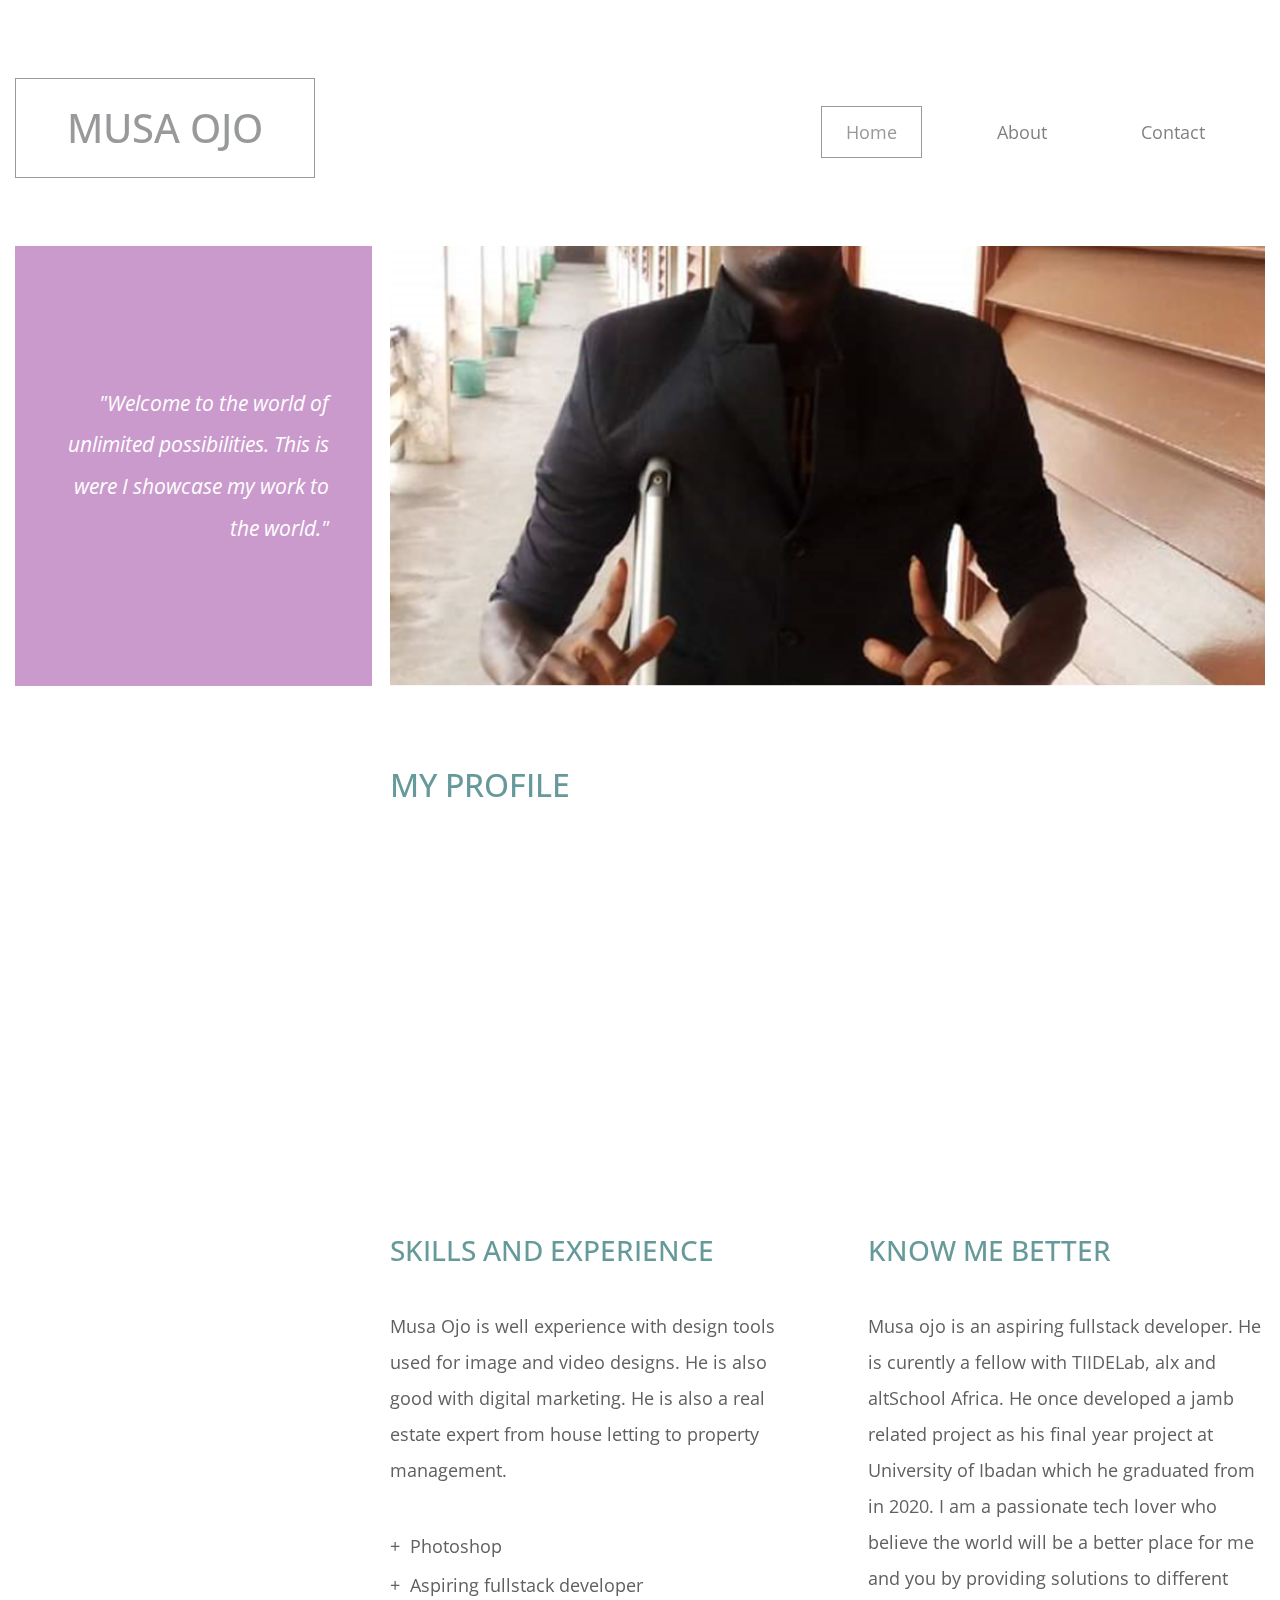
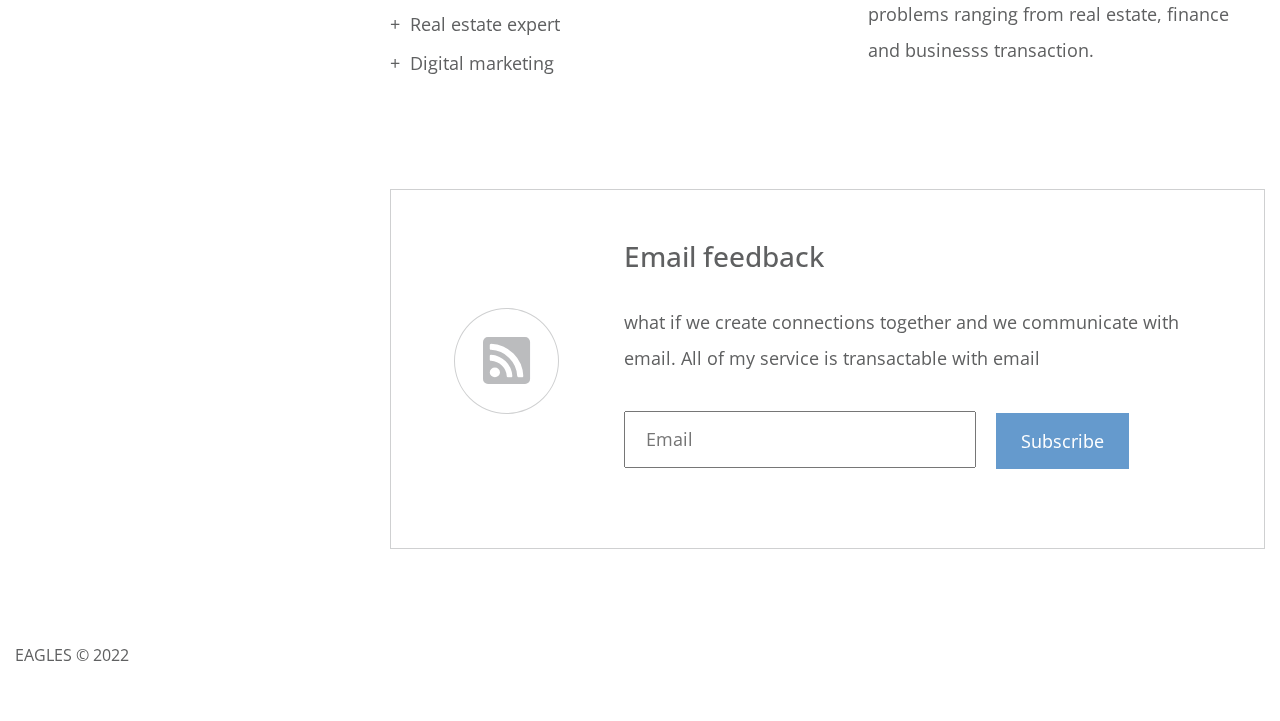
<file: templatemo_532_next_level/index.html>
<!DOCTYPE html>
<html lang="en">
  <head>
    <meta charset="UTF-8" />
    <meta name="viewport" content="width=device-width, initial-scale=1.0" />
    <meta http-equiv="X-UA-Compatible" content="ie=edge" />
    <title>Musa Ojo Portfolio</title>
<!--
Next Level CSS Template
https://templatemo.com/tm-532-next-level
-->
    <link rel="stylesheet"  href="https://fonts.googleapis.com/css?family=Open+Sans:400,600" />
    <link rel="stylesheet" href="css/all.min.css" />
    <link rel="stylesheet" href="css/bootstrap.min.css" />
    <link rel="stylesheet" href="css/templatemo-style.css" />
    <link rel="stylesheet" href="css/personal.css" />
  </head>
  <body>
    <div class="container-fluid">
      <div class="row tm-brand-row">
        <div class="col-lg-4 col-10">
          <div class="tm-brand-container">
            <div class="tm-brand-texts">
              <h1 class="text-uppercase tm-brand-name">musa ojo</h1>
            </div>
          </div>
        </div>
        <div class="col-lg-8 col-2 tm-nav-col">
          <div class="tm-nav">
            <nav class="navbar navbar-expand-lg navbar-light tm-navbar">
              <button
                class="navbar-toggler"
                type="button"
                data-toggle="collapse"
                data-target="#navbarNav"
                aria-controls="navbarNav"
                aria-expanded="false"
                aria-label="Toggle navigation">
                <span class="navbar-toggler-icon"></span>
              </button>
              <div class="collapse navbar-collapse" id="navbarNav">
                <ul class="navbar-nav ml-auto mr-0">
                  <li class="nav-item active">
                    <div class="tm-nav-link-highlight"></div>
                    <a class="nav-link" href="#"
                      >Home <span class="sr-only">(current)</span></a
                    >
                  </li>
                  <li class="nav-item">
                    <div class="tm-nav-link-highlight"></div>
                    <a class="nav-link" href="about.html">About</a>
                  </li>
                  <li class="nav-item">
                    <div class="tm-nav-link-highlight"></div>
                    <!-- <a class="nav-link" href="gallery.html">Gallery</a> -->
                  </li>
                  <li class="nav-item">
                    <div class="tm-nav-link-highlight"></div>
                    <a class="nav-link" href="contact.html">Contact</a>
                  </li>
                </ul>
              </div>
            </nav>
          </div>
        </div>
      </div>

      <div class="row tm-welcome-row">
        <div class="col-12 tm-page-cols-container">
          <div class="tm-page-col-left tm-welcome-box tm-bg-primary">
            <p class="tm-welcome-text">
              <em>"Welcome to the world of unlimited possibilities. This is were I showcase my work to the world."</em>
            </p>
          </div>
          <div class="tm-page-col-right">
            <div
              class="tm-welcome-parallax"
              data-parallax="scroll"
              data-image-src="img/musa pix.png"
            ></div>
          </div>
        </div>
      </div>

      <section class="row tm-pt-4 tm-pb-6">
        <div class="col-12 tm-page-cols-container">
          <div class="tm-page-col-right">
            <h2 class="tm-text-secondary tm-mb-5">
             MY PROFILE
            </h2>
            <!-- <p class="tm-mb-6">
              Homepage main photo is provided by <strong>Moose Photos</strong> from <strong>Pexels</strong>. Next Level CSS Template is brought to you by Template Mo website. You can feel free to adapt it for your websites. No need to put a footer credit link. Please kindly spread a word about us. Thank you. If you have any question, feel free to contact us on Facebook page.
              
            </p> -->
            <p class="mb-0">
           
            </p>
          </div>
        </div>
      </section>

      <div class="tm-page-col-right">
        <div class="row tm-pt-7 tm-pb-6">
          <div class="col-md-6 tm-home-section-2-left">
            <div
              class="img-fluid tm-mb-4 tm-small-parallax"
              data-parallax="scroll"
              data-image-src="img/musalee22.png"></div>
            <div>
              <h3 class="tm-text-secondary tm-mb-4">
                SKILLS AND EXPERIENCE
              </h3>
              <p class="tm-mb-5">
               Musa Ojo is well experience with design tools used for image and video designs.
               He is also good with digital marketing.
               He is also a real estate expert from house letting to property management. 
              </p>
              <ul class="tm-list-plus">
                <li>Photoshop</li>
                <li>Aspiring fullstack developer</li>
                <li>Real estate expert</li>
                <li>Digital marketing</li>
              </ul>
            </div>
          </div>
          <div class="col-md-6 tm-home-section-2-right">
            <div
              class="img-fluid tm-mb-4 tm-small-parallax"
              data-parallax="scroll"
              data-image-src="img/musalee.jpg"></div>
            <div>
              <h3 class="tm-text-secondary tm-mb-4">
               KNOW ME BETTER
              </h3>
          
              <p>
               Musa ojo is an aspiring fullstack developer. He is curently a fellow with TIIDELab, alx and altSchool Africa.
               He once developed a jamb related project as his final year project at University of Ibadan which he graduated from in 2020.
               I am a passionate tech lover who believe the world will be a better place for me and you by providing solutions to different problems
               ranging from real estate, finance and businesss transaction.
              </p>
            </div>
          </div>
        </div>
      </div>
      <!-- row -->

      <!-- Call to Action -->
      <section class="row" id="tmCallToAction">
        <div class="col-12 tm-page-cols-container tm-call-to-action-col">
          <div class="tm-page-col-right">
            <div class="tm-call-to-action-box">
              <i class="fas fa-3x fa-rss-square tm-call-to-action-icon"></i>
              <div class="tm-call-to-action-text">
                <h3 class="tm-call-to-action-title">
                  Email feedback
                </h3>
                <p class="tm-call-to-action-description">
                 what if we create connections together and we communicate with email. All of my service is transactable with email
                </p>
                <form action="#" method="GET" class="tm-call-to-action-form">
                  <input type="email" name="email" placeholder="Email" class="tm-email-input" required />
                  <button type="submit" class="btn btn-primary">
                    Subscribe
                  </button>
                </form>
              </div>
            </div>
          </div>
        </div>
      </section>
      <!-- Page footer -->
      <footer class="row tm-page-footer">
        <p class="col-12 tm-copyright-text mb-0">
          EAGLES &copy; 2022
         
        </p>
      </footer>
    </div>

    <script src="js/jquery.min.js"></script>
    <script src="js/parallax.min.js"></script>
    <script src="js/bootstrap.min.js"></script>
  </body>
</html>
</file>
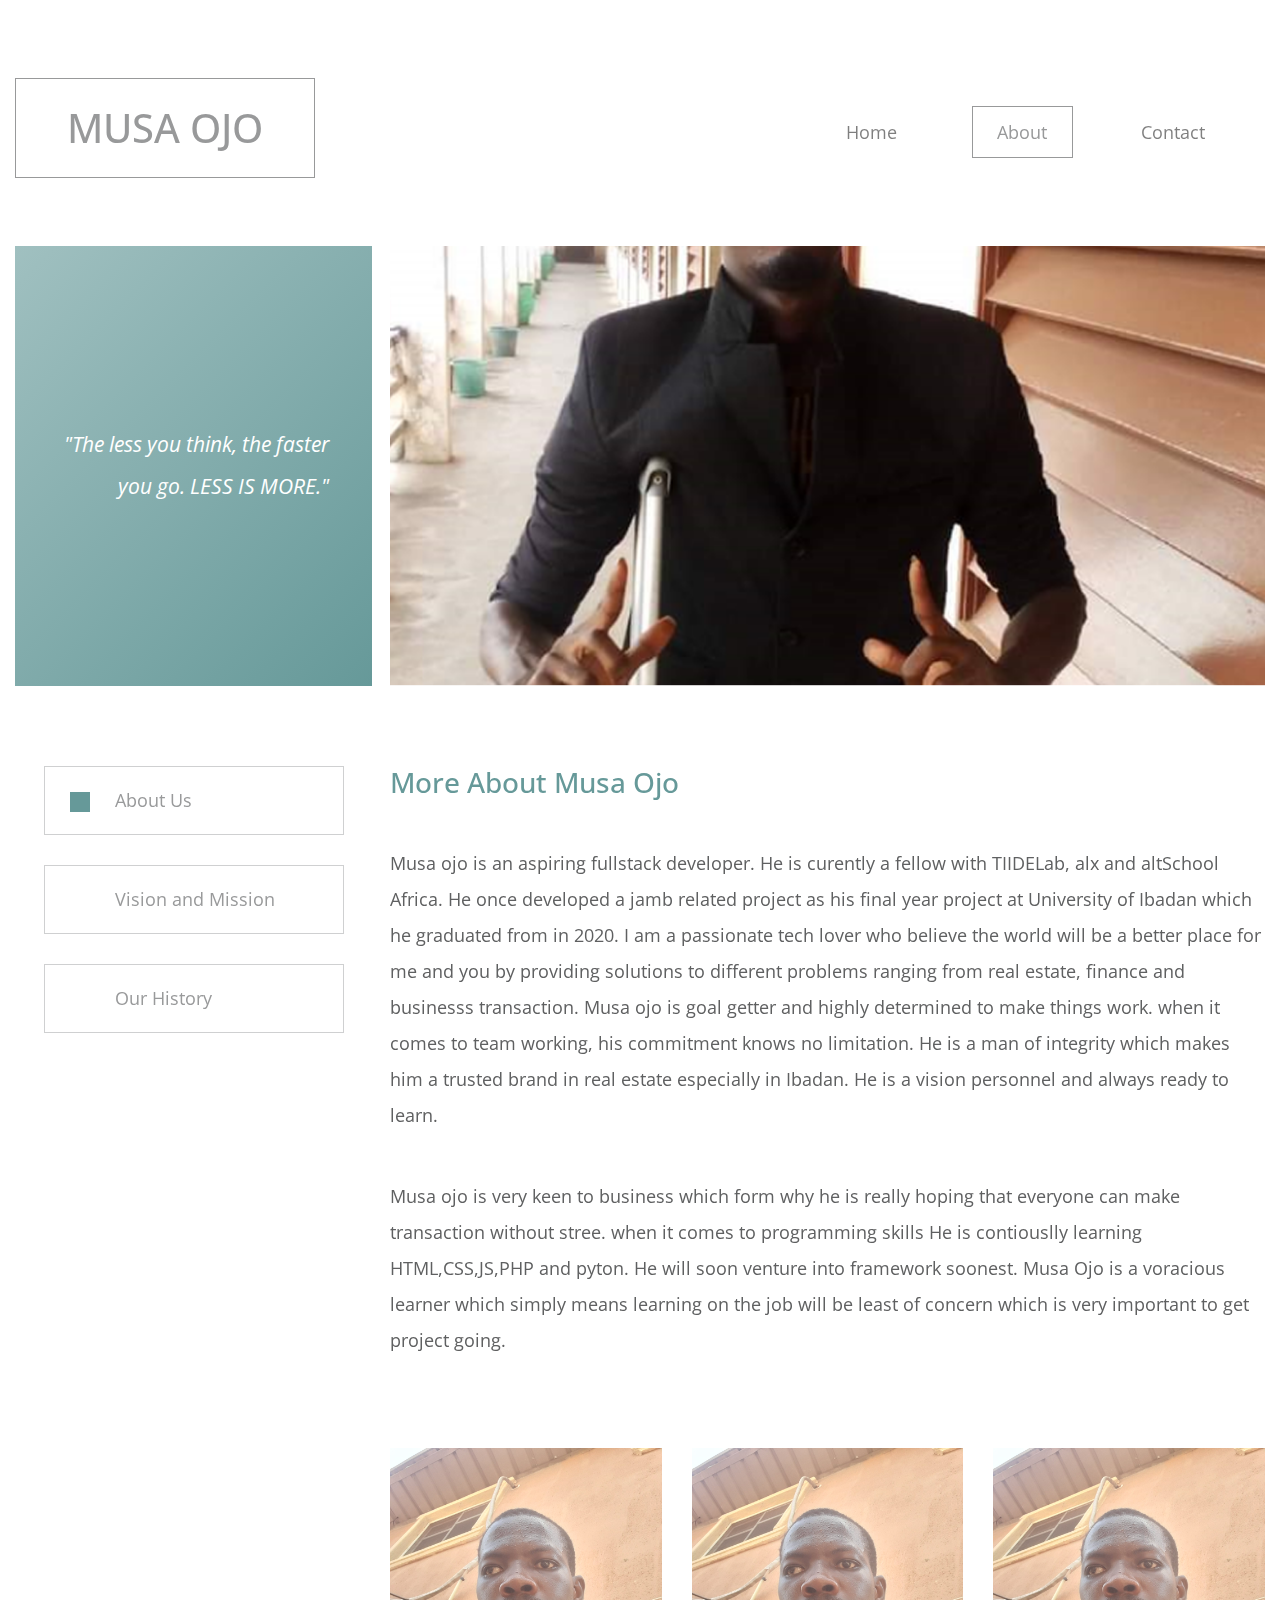
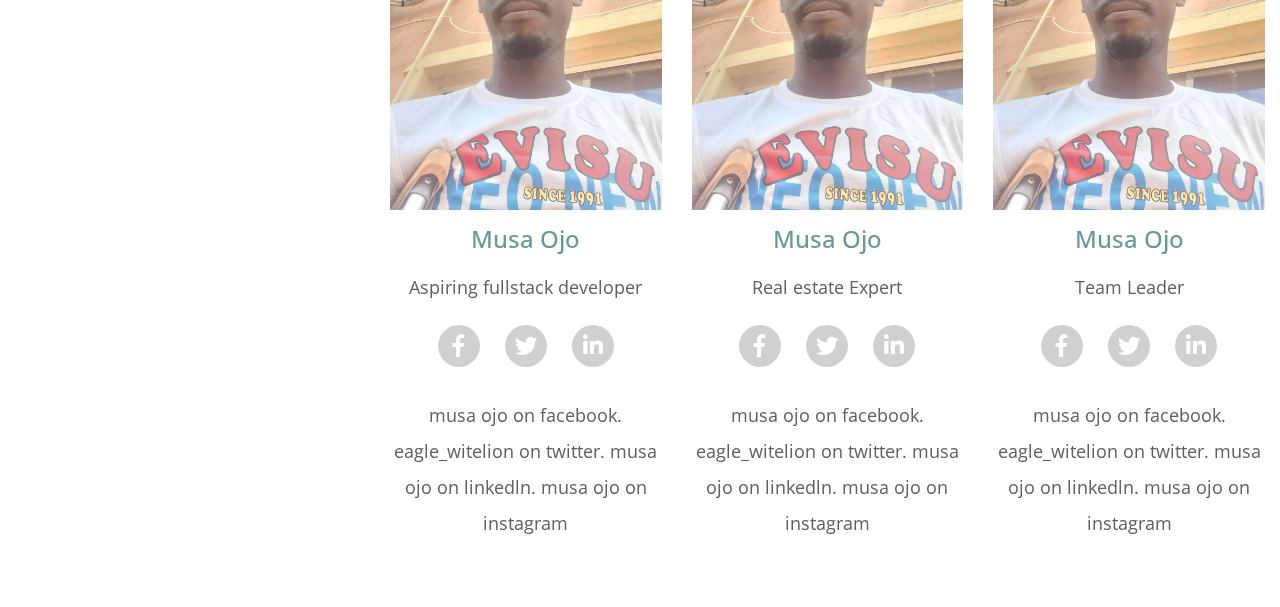
<file: templatemo_532_next_level/about.html>
<!DOCTYPE html>
<html lang="en">
  <head>
    <meta charset="UTF-8" />
    <meta name="viewport" content="width=device-width, initial-scale=1.0" />
    <meta http-equiv="X-UA-Compatible" content="ie=edge" />
    <title>Next Level - About Page</title>
<!--
Next Level CSS Template
https://templatemo.com/tm-532-next-level
-->
    <link rel="stylesheet" href="https://fonts.googleapis.com/css?family=Open+Sans:400,600" />
    <link rel="stylesheet" href="css/all.min.css" />
    <link rel="stylesheet" href="css/bootstrap.min.css" />
    <link rel="stylesheet" href="css/templatemo-style.css" />
    <link rel="stylesheet" href="css/personal.css" />
  </head>
  <body>
    <div class="container-fluid">
      <div class="row tm-brand-row">
        <div class="col-lg-4 col-10">
          <div class="tm-brand-container">
            <div class="tm-brand-texts">
              <h1 class="text-uppercase tm-brand-name">Musa Ojo</h1>
            </div>
          </div>
        </div>
        <div class="col-lg-8 col-2 tm-nav-col">
          <div class="tm-nav">
            <nav class="navbar navbar-expand-lg navbar-light tm-navbar">
              <button
                class="navbar-toggler"
                type="button"
                data-toggle="collapse"
                data-target="#navbarNav"
                aria-controls="navbarNav"
                aria-expanded="false"
                aria-label="Toggle navigation">
                <span class="navbar-toggler-icon"></span>
              </button>
              <div class="collapse navbar-collapse" id="navbarNav">
                <ul class="navbar-nav ml-auto mr-0">
                  <li class="nav-item">
                    <div class="tm-nav-link-highlight"></div>
                    <a class="nav-link" href="index.html">Home</a>
                  </li>
                  <li class="nav-item active">
                    <div class="tm-nav-link-highlight"></div>
                    <a class="nav-link" href="about.html">
                      About <span class="sr-only">(current)</span></a
                    >
                  </li>
                  <!-- <li class="nav-item">
                    <div class="tm-nav-link-highlight"></div>
                    <a class="nav-link" href="gallery.html">Gallery</a>
                  </li> -->
                  <li class="nav-item">
                    <div class="tm-nav-link-highlight"></div>
                    <a class="nav-link" href="contact.html">Contact</a>
                  </li>
                </ul>
              </div>
            </nav>
          </div>
        </div>
      </div>

      <div class="row tm-welcome-row">
        <div class="col-12 tm-page-cols-container">
          <div class="tm-page-col-left tm-welcome-box tm-bg-gradient">
            <p class="tm-welcome-text">
              <em
                >"The less you think, the faster you go. LESS IS MORE."</em
              >
            </p>
          </div>
          <div class="tm-page-col-right">
            <div
              class="tm-welcome-parallax"
              data-parallax="scroll"
              data-image-src="img/musa pix.png"
            ></div>
          </div>
        </div>
      </div>

      <section class="row tm-pt-4 tm-pb-6">
        <div class="col-12 tm-tabs-container tm-page-cols-container">
          <div class="tm-page-col-left tm-tab-links">
            <ul class="tabs clearfix" data-tabgroup="first-tab-group">
              <li>
                <a href="#tab1" class="active">
                  <div class="tm-tab-icon"></div>
                  About Us
                </a>
              </li>
              <li>
                <a href="#tab2" class="">
                  <div class="tm-tab-icon"></div>
                  Vision and Mission
                </a>
              </li>
              <li>
                <a href="#tab3" class="">
                  <div class="tm-tab-icon"></div>
                  Our History
                </a>
              </li>
            </ul>
          </div>
          <div class="tm-page-col-right tm-tab-contents">
            <div id="first-tab-group" class="tabgroup">
              <div id="tab1">
                <div class="text-content">
                  <h3 class="tm-text-secondary tm-mb-5">
                    More About Musa Ojo
                  </h3>
                  <p class="tm-mb-5">
                    Musa ojo is an aspiring fullstack developer. He is curently a fellow with TIIDELab, alx and altSchool Africa.
               He once developed a jamb related project as his final year project at University of Ibadan which he graduated from in 2020.
               I am a passionate tech lover who believe the world will be a better place for me and you by providing solutions to different problems
               ranging from real estate, finance and businesss transaction. 
               Musa ojo is goal getter and highly determined to make things work. when it comes to team working, his commitment knows no limitation.
               He is a man of integrity which makes him a trusted brand in real estate especially in Ibadan. He is a vision personnel and always ready to learn.
                  </p>
                  <p class="tm-mb-5">
               Musa ojo is very keen to business which form why he is really hoping that everyone can make transaction without stree.
               when it comes to programming skills He is contiouslly learning HTML,CSS,JS,PHP and pyton. He will soon venture into framework soonest.
               Musa Ojo is a voracious learner which simply means learning on the job will be least of concern which is very important to get project going.

                  </p>
                </div>
                <div class="row tm-pt-5">
                  <div class="col-md-4 text-center">
                    <div class="tm-about-person mx-auto">
                      <img
                        src="img/musalee2.jpg"
                        alt="Image"
                        class="img-fluid tm-mb-1"
                      />
                      <h4 class="tm-text-secondary tm-mb-1">
                        Musa Ojo
                      </h4>
                      <p class="tm-mb-2">Aspiring fullstack developer</p>
                      <div class="tm-mb-3">
                        <a
                          href="https://facebook.com"
                          class="tm-about-social-link"
                        >
                          <i class="fab fa-facebook-f tm-about-social-icon"></i>
                          
                        </a>
                        <a
                          href="https://twitter.com"
                          class="tm-about-social-link"
                        >
                          <i class="fab fa-twitter tm-about-social-icon"></i>
                        </a>
                        <a
                          href="https://linkedin.com"
                          class="tm-about-social-link"
                        >
                          <i
                            class="fab fa-linkedin-in tm-about-social-icon"
                          ></i>
                        </a>
                      </div>

                      <p>
                      musa ojo on facebook. eagle_witelion on twitter. musa ojo on linkedln. musa ojo on instagram
                      </p>
                    </div>
                  </div>

                  <div class="col-md-4 text-center">
                    <div class="tm-about-person mx-auto">
                      <img
                        src="img/musalee2.jpg"
                        alt="Image"
                        class="img-fluid tm-mb-1"
                      />
                      <h4 class="tm-text-secondary tm-mb-1">Musa Ojo</h4>
                      <p class="tm-mb-2">Real estate Expert</p>
                      <div class="tm-mb-3">
                        <a
                          href="https://facebook.com"
                          class="tm-about-social-link"
                        >
                          <i class="fab fa-facebook-f tm-about-social-icon"></i>
                        </a>
                        <a
                          href="https://twitter.com"
                          class="tm-about-social-link"
                        >
                          <i class="fab fa-twitter tm-about-social-icon"></i>
                        </a>
                        <a
                          href="https://linkedin.com"
                          class="tm-about-social-link"
                        >
                          <i
                            class="fab fa-linkedin-in tm-about-social-icon"
                          ></i>
                        </a>
                      </div>
                      <p>
                        musa ojo on facebook. eagle_witelion on twitter. musa ojo on linkedln.
                         musa ojo on instagram
                      </p>
                    </div>
                  </div>

                  <div class="col-md-4 text-center">
                    <div class="tm-about-person mx-auto">
                      <img
                        src="img/musalee2.jpg"
                        alt="Image"
                        class="img-fluid tm-mb-1"
                      />
                      <h4 class="tm-text-secondary tm-mb-1">Musa Ojo</h4>
                      <p class="tm-mb-2">Team Leader</p>
                      <div class="tm-mb-3">
                        <a
                          href="https://facebook.com"
                          class="tm-about-social-link"
                        >
                          <i class="fab fa-facebook-f tm-about-social-icon"></i>
                        </a>
                        <a
                          href="https://twitter.com"
                          class="tm-about-social-link"
                        >
                          <i class="fab fa-twitter tm-about-social-icon"></i>
                        </a>
                        <a
                          href="https://linkedin.com"
                          class="tm-about-social-link"
                        >
                          <i
                            class="fab fa-linkedin-in tm-about-social-icon"
                          ></i>
                        </a>
                      </div>
                      <p>
                        musa ojo on facebook. eagle_witelion on twitter.
                         musa ojo on linkedln. musa ojo on instagram
                      </p>
                    </div>
                  </div>
                </div>
              </div>
              <div id="tab2">
                <div class="text-content">
                  <h3 class="tm-text-secondary tm-mb-5">Vision and Mission</h3>
                  <p class="tm-mb-5">
                  The vision is to use the knowledge of technology to improve certain aspect of human life which includes
                  Real estate, finance and transactions.
                  </p>
                  <p class="tm-mb-5">
                  The mission is to make break as much barriers as possible using technology in the business world of our area of concentration.
                  </p>
                </div>
                <div class="row tm-pt-5">
                  <div class="col-md-4 text-center">
                    <div class="tm-about-person mx-auto">
                      <img
                        src="img/musalee2.jpg"
                        alt="Image"
                        class="img-fluid tm-mb-1"
                      />
                      <h4 class="tm-text-secondary tm-mb-1">
                      Ojo Musa
                      </h4>
                      <p class="tm-mb-2">Aspiring Fullstack developer</p>
                      <div class="tm-mb-3">
                        <a
                          href="https://facebook.com"
                          class="tm-about-social-link"
                        >
                          <i class="fab fa-facebook-f tm-about-social-icon"></i>
                        </a>
                        <a
                          href="https://twitter.com"
                          class="tm-about-social-link"
                        >
                          <i class="fab fa-twitter tm-about-social-icon"></i>
                        </a>
                        <a
                          href="https://linkedin.com"
                          class="tm-about-social-link"
                        >
                          <i
                            class="fab fa-linkedin-in tm-about-social-icon"
                          ></i>
                        </a>
                      </div>

                      <p>
                        musa ojo on facebook. eagle_witelion on twitter.
                         musa ojo on linkedln. musa ojo on instagram
                      </p>
                    </div>
                  </div>

                  <div class="col-md-4 text-center">
                    <div class="tm-about-person mx-auto">
                      <img
                        src="img/musalee2.jpg"
                        alt="Image"
                        class="img-fluid tm-mb-1"
                      />
                      <h4 class="tm-text-secondary tm-mb-1">Musa Ojo</h4>
                      <p class="tm-mb-2">Real estate Expert</p>
                      <div class="tm-mb-3">
                        <a
                          href="https://facebook.com"
                          class="tm-about-social-link"
                        >
                          <i class="fab fa-facebook-f tm-about-social-icon"></i>
                        </a>
                        <a
                          href="https://twitter.com"
                          class="tm-about-social-link"
                        >
                          <i class="fab fa-twitter tm-about-social-icon"></i>
                        </a>
                        <a
                          href="https://linkedin.com"
                          class="tm-about-social-link"
                        >
                          <i
                            class="fab fa-linkedin-in tm-about-social-icon"
                          ></i>
                        </a>
                      </div>
                      <p>
                        musa ojo on facebook. eagle_witelion on twitter.
                         musa ojo on linkedln. musa ojo on instagram
                      </p>
                    </div>
                  </div>

                  <div class="col-md-4 text-center">
                    <div class="tm-about-person mx-auto">
                      <img
                        src="img/musalee2.jpg"
                        alt="Image"
                        class="img-fluid tm-mb-1"
                      />
                      <h4 class="tm-text-secondary tm-mb-1">Musa Ojo</h4>
                      <p class="tm-mb-2">Team Leader</p>
                      <div class="tm-mb-3">
                        <a
                          href="https://facebook.com"
                          class="tm-about-social-link"
                        >
                          <i class="fab fa-facebook-f tm-about-social-icon"></i>
                        </a>
                        <a
                          href="https://twitter.com"
                          class="tm-about-social-link"
                        >
                          <i class="fab fa-twitter tm-about-social-icon"></i>
                        </a>
                        <a
                          href="https://linkedin.com"
                          class="tm-about-social-link"
                        >
                          <i
                            class="fab fa-linkedin-in tm-about-social-icon"
                          ></i>
                        </a>
                      </div>
                      <p>
                        musa ojo on facebook. eagle_witelion on twitter.
                        musa ojo on linkedln. musa ojo on instagram
                      </p>
                    </div>
                  </div>
                </div>
              </div>
              <div id="tab3">
                <div class="text-content">
                  <h3 class="tm-text-secondary tm-mb-5">Interest</h3>
                  <p class="tm-mb-5">
                  sports,reading,movies,social media and politics
                  </p>
                  <p class="tm-mb-5">
                  
                  </p>
                </div>
                <div class="row tm-pt-5">
                  <div class="col-md-4 text-center">
                    <div class="tm-about-person mx-auto">
                      <img
                        src="img/bitcoin-girl.jpg"
                        alt="Image"
                        class="img-fluid tm-mb-1"
                      />
                      <h4 class="tm-text-secondary tm-mb-1">
                        Catherine Theta
                      </h4>
                      <p class="tm-mb-2">Project Manager</p>
                      <div class="tm-mb-3">
                        <a
                          href="https://facebook.com"
                          class="tm-about-social-link"
                        >
                          <i class="fab fa-facebook-f tm-about-social-icon"></i>
                        </a>
                        <a
                          href="https://twitter.com"
                          class="tm-about-social-link"
                        >
                          <i class="fab fa-twitter tm-about-social-icon"></i>
                        </a>
                        <a
                          href="https://linkedin.com"
                          class="tm-about-social-link"
                        >
                          <i
                            class="fab fa-linkedin-in tm-about-social-icon"
                          ></i>
                        </a>
                      </div>

                      <p>
                        Mauris efficitur risus mi, et varius dolor sodales
                        facilisis. Fusce sed mi tristique.
                      </p>
                    </div>
                  </div>

                  <div class="col-md-4 text-center">
                    <div class="tm-about-person mx-auto">
                      <img
                        src="img/ar-guy.jpg"
                        alt="Image"
                        class="img-fluid tm-mb-1"
                      />
                      <h4 class="tm-text-secondary tm-mb-1">New Hudson</h4>
                      <p class="tm-mb-2">Digital Marketing</p>
                      <div class="tm-mb-3">
                        <a
                          href="https://facebook.com"
                          class="tm-about-social-link"
                        >
                          <i class="fab fa-facebook-f tm-about-social-icon"></i>
                        </a>
                        <a
                          href="https://twitter.com"
                          class="tm-about-social-link"
                        >
                          <i class="fab fa-twitter tm-about-social-icon"></i>
                        </a>
                        <a
                          href="https://linkedin.com"
                          class="tm-about-social-link"
                        >
                          <i
                            class="fab fa-linkedin-in tm-about-social-icon"
                          ></i>
                        </a>
                      </div>
                      <p>
                        Pellentesque habitant morbi tristique senectus et netus
                        et malesuada fames.
                      </p>
                    </div>
                  </div>

                  <div class="col-md-4 text-center">
                    <div class="tm-about-person mx-auto">
                      <img
                        src="img/desk-girl.jpg"
                        alt="Image"
                        class="img-fluid tm-mb-1"
                      />
                      <h4 class="tm-text-secondary tm-mb-1">Jennifer Wall</h4>
                      <p class="tm-mb-2">Team Leader</p>
                      <div class="tm-mb-3">
                        <a
                          href="https://facebook.com"
                          class="tm-about-social-link"
                        >
                          <i class="fab fa-facebook-f tm-about-social-icon"></i>
                        </a>
                        <a
                          href="https://twitter.com"
                          class="tm-about-social-link"
                        >
                          <i class="fab fa-twitter tm-about-social-icon"></i>
                        </a>
                        <a
                          href="https://linkedin.com"
                          class="tm-about-social-link"
                        >
                          <i
                            class="fab fa-linkedin-in tm-about-social-icon"
                          ></i>
                        </a>
                      </div>
                      <p>
                        Three social icons are placed in above circles. Sed
                        turpis nisl, congue a arcu in.
                      </p>
                    </div>
                  </div>
                </div>
              </div>
            </div>
          </div>
        </div>
      </section>



    <script src="js/jquery.min.js"></script>
    <script src="js/parallax.min.js"></script>
    <script src="js/bootstrap.min.js"></script>
    <script>
      $(function() {
        // Tabs
        $(".tabgroup > div").hide();
        $(".tabgroup > div:first-of-type").show();
        $(".tabs a").click(function(e) {
          e.preventDefault();
          var $this = $(this),
            tabgroup = "#" + $this.parents(".tabs").data("tabgroup"),
            others = $this
              .closest("li")
              .siblings()
              .children("a"),
            target = $this.attr("href");
          others.removeClass("active");
          $this.addClass("active");
          $(tabgroup)
            .children("div")
            .hide();
          $(target).show();

          // Scroll to tab content (for mobile)
          if ($(window).width() < 992) {
            $("html, body").animate(
              {
                scrollTop: $("#first-tab-group").offset().top
              },
              200
            );
          }
        });
      });
    </script>
  </body>
</html>
</file>
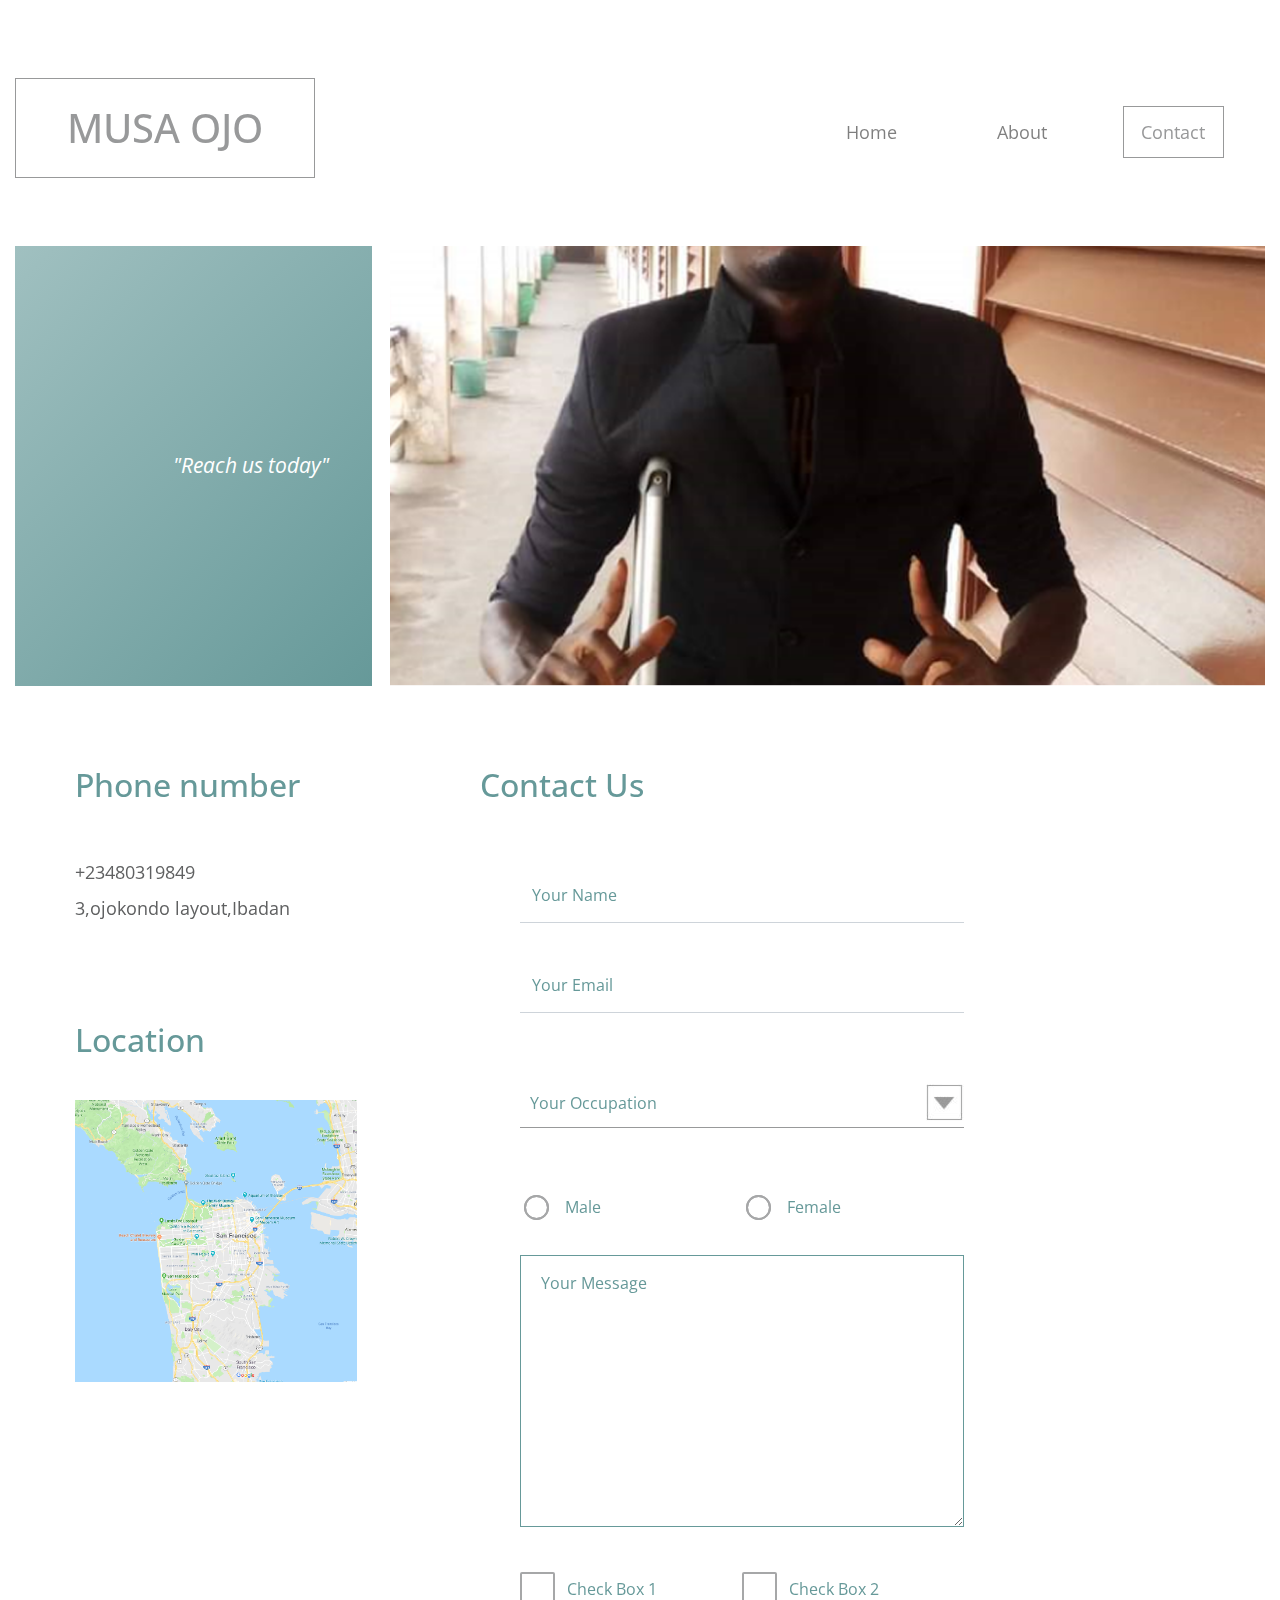
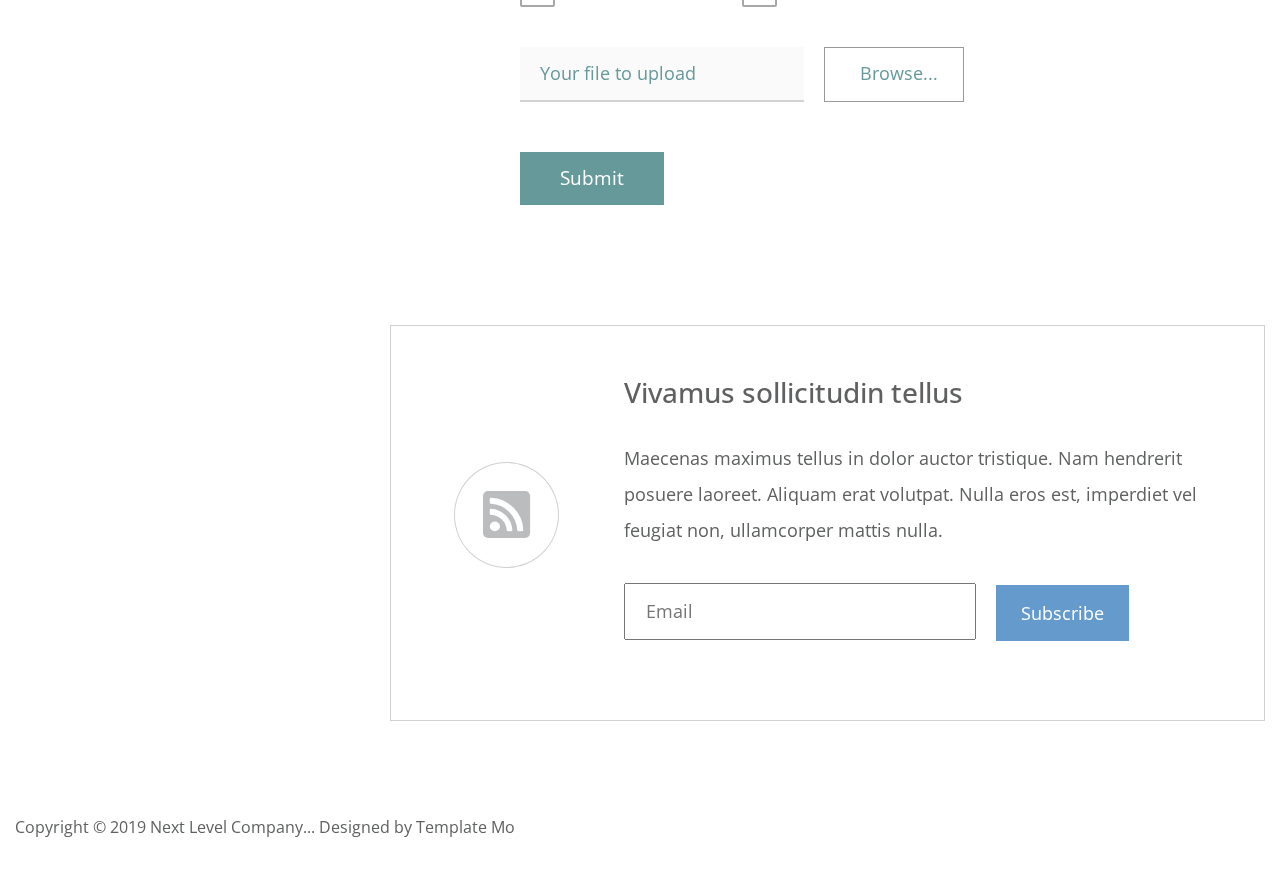
<file: templatemo_532_next_level/contact.html>
<!DOCTYPE html>
<html lang="en">
  <head>
    <meta charset="UTF-8" />
    <meta name="viewport" content="width=device-width, initial-scale=1.0" />
    <meta http-equiv="X-UA-Compatible" content="ie=edge" />
    <title>Musa Ojo - Contact</title>
<!--
Next Level CSS Template
https://templatemo.com/tm-532-next-level
-->
    <link rel="stylesheet" href="https://fonts.googleapis.com/css?family=Open+Sans:400,600" />
    <link rel="stylesheet" href="css/all.min.css" />
    <link rel="stylesheet" href="css/bootstrap.min.css" />
    <link rel="stylesheet" href="css/templatemo-style.css" />
    <link rel="stylesheet" href="css/personal.css" />
  </head>
  <body>
    <div class="container-fluid">
      <div class="row tm-brand-row">
        <div class="col-lg-4 col-10">
          <div class="tm-brand-container">
            <div class="tm-brand-texts">
              <h1 class="text-uppercase tm-brand-name">Musa Ojo</h1>
            </div>
          </div>
        </div>
        <div class="col-lg-8 col-2 tm-nav-col">
          <div class="tm-nav">
            <nav class="navbar navbar-expand-lg navbar-light tm-navbar">
              <button
                class="navbar-toggler"
                type="button"
                data-toggle="collapse"
                data-target="#navbarNav"
                aria-controls="navbarNav"
                aria-expanded="false"
                aria-label="Toggle navigation">
                <span class="navbar-toggler-icon"></span>
              </button>
              <div class="collapse navbar-collapse" id="navbarNav">
                <ul class="navbar-nav ml-auto mr-0">
                  <li class="nav-item">
                    <div class="tm-nav-link-highlight"></div>
                    <a class="nav-link" href="index.html">Home</a>
                  </li>
                  <li class="nav-item">
                    <div class="tm-nav-link-highlight"></div>
                    <a class="nav-link" href="about.html"> About</a>
                  </li>
                  <!-- <li class="nav-item">
                    <div class="tm-nav-link-highlight"></div>
                    <a class="nav-link" href="gallery.html">Gallery</a>
                  </li> -->
                  <li class="nav-item active">
                    <div class="tm-nav-link-highlight"></div>
                    <a class="nav-link" href="contact.html">Contact <span class="sr-only">(current)</span></a>
                  </li>
                </ul>
              </div>
            </nav>
          </div>
        </div>
      </div>

      <div class="row tm-welcome-row">
        <div class="col-12 tm-page-cols-container">
          <div class="tm-page-col-left tm-welcome-box tm-bg-gradient">
            <p class="tm-welcome-text">
              <em
                >"Reach us today"</em
              >
            </p>
          </div>
          <div class="tm-page-col-right">
            <div
              class="tm-welcome-parallax"
              data-parallax="scroll"
              data-image-src="img/musa pix.png"
            ></div>
          </div>
        </div>
      </div>

      <section class="row tm-pt-4 tm-mb-3">
        <div class="col-12 tm-page-cols-container">
          <div class="tm-page-col-left">
            <div class="tm-contact-container tm-mb-6">
              <div class="tm-address-container">
                <h2 class="tm-text-secondary tm-mb-6">Phone number</h2>
                <address>
                  <p>
                    +23480319849<br />
                    3,ojokondo layout,Ibadan<br />
                    
                  </p>
                </address>
              </div>

              <div class="tm-location-container">
                <h2 class="tm-text-secondary tm-mb-4">Location</h2>
                <a href="#"><img src="img/map.png" alt="Map image" class="img-fluid" /></a>
              </div>
            </div>
          </div>
          <div class="tm-page-col-right tm-form-container">
            <h2 class="tm-text-secondary mb-4">Contact Us</h2>
            <form
              action="contact.html"
              method="POST"
              id="tm_contact_form"
              enctype="multipart/form-data">
              <div class="form-group">
                <input
                  type="text"
                  id="contact_name"
                  name="contact_name"
                  class="form-control rounded-0 border-top-0 border-right-0 border-left-0"
                  placeholder="Your Name"
                  required="" />
              </div>
              <div class="form-group-2">
                <input
                  type="email"
                  id="contact_email"
                  name="contact_email"
                  class="form-control rounded-0 border-top-0 border-right-0 border-left-0"
                  placeholder="Your Email"
                  required="" />
              </div>
              <div class="form-group-2 input-field">
                <select class="tm-select" name="occupation" id="occupation">
                  <option value="select">Your Occupation</option>
                  <option value="CE">Chief Executive</option>
                  <option value="SA">Software Architect</option>
                  <option value="PM">Project Manager</option>
                  <option value="WD">Web Developer</option>
                </select>
              </div>
              <div class="form-group tm-choices-container tm-text-secondary">
                <label class="tm-w-50">
                  <input
                    type="radio"
                    class="with-gap"
                    name="gender"
                    value="male" />
                  <span>Male</span>
                </label>

                <label class="tm-w-50">
                  <input
                    type="radio"
                    class="with-gap"
                    name="gender"
                    value="female" />
                  <span>Female</span>
                </label>
              </div>

              <div class="tm-mb-5">
                <textarea
                  rows="10"
                  id="contact_message"
                  name="contact_message"
                  class="form-control rounded-0"
                  placeholder="Your Message"
                  required=""></textarea>
              </div>

              <div class="tm-mb-4 tm-choices-container tm-text-secondary">
                <label class="tm-w-50">
                  <input
                    type="checkbox"
                    name="ckb[]"
                    class="filled-in"
                    value="1" />
                  <span>Check Box 1</span>
                </label>
                <label class="tm-w-50">
                  <input
                    type="checkbox"
                    name="ckb[]"
                    class="filled-in"
                    value="2" />
                  <span>Check Box 2</span>
                </label>
              </div>
              <div class="tm-mb-6 file-upload-container">
                <input
                  id="file_name_label"
                  type="text"
                  class="border-top-0 border-right-0 border-left-0"
                  placeholder="Your file to upload"
                  disabled />
                <label class="btn btn-outline btn-file">
                  Browse...
                  <input
                    type="file"
                    name="file_to_upload"
                    style="display: none;" />
                </label>
              </div>

              <div class="">
                <button
                  type="submit"
                  class="btn btn-secondary tm-btn-submit rounded-0">
                  Submit
                </button>
              </div>
            </form>
          </div>
        </div>
      </section>

      <!-- Call to Action -->
      <section class="row" id="tmCallToAction">
        <div class="col-12 tm-page-cols-container tm-call-to-action-col">
          <div class="tm-page-col-right">
            <div class="tm-call-to-action-box">
              <i class="fas fa-3x fa-rss-square tm-call-to-action-icon"></i>
              <div class="tm-call-to-action-text">
                <h3 class="tm-call-to-action-title">
                  Vivamus sollicitudin tellus
                </h3>
                <p class="tm-call-to-action-description">
                  Maecenas maximus tellus in dolor auctor tristique. Nam
                  hendrerit posuere laoreet. Aliquam erat volutpat. Nulla eros
                  est, imperdiet vel feugiat non, ullamcorper mattis nulla.
                </p>
                <form action="#" method="GET" class="tm-call-to-action-form">
                  <input
                    type="email"
                    name="email"
                    placeholder="Email"
                    class="tm-email-input"
                    required />
                  <button type="submit" class="btn btn-primary">
                    Subscribe
                  </button>
                </form>
              </div>
            </div>
          </div>
        </div>
      </section>
      <!-- Page footer -->
      <footer class="row tm-page-footer">
        <p class="col-12 tm-copyright-text mb-0">
          Copyright &copy; 2019 Next Level Company... Designed by Template Mo
        </p>
      </footer>
    </div>

    <script src="js/jquery.min.js"></script>
    <script src="js/parallax.min.js"></script>
    <script src="js/bootstrap.min.js"></script>
    <script>
      $(document).on("change", ":file", function() {
        var input = $(this),
          numFiles = input.get(0).files ? input.get(0).files.length : 1,
          label = input
            .val()
            .replace(/\\/g, "/")
            .replace(/.*\//, "");
        input.trigger("fileselect", [numFiles, label]);
      });

      $(document).ready(function() {
        $(":file").on("fileselect", function(event, numFiles, label) {
          $("#file_name_label").attr("placeholder", label);
        });
      });
    </script>
  </body>
</html>
</file>
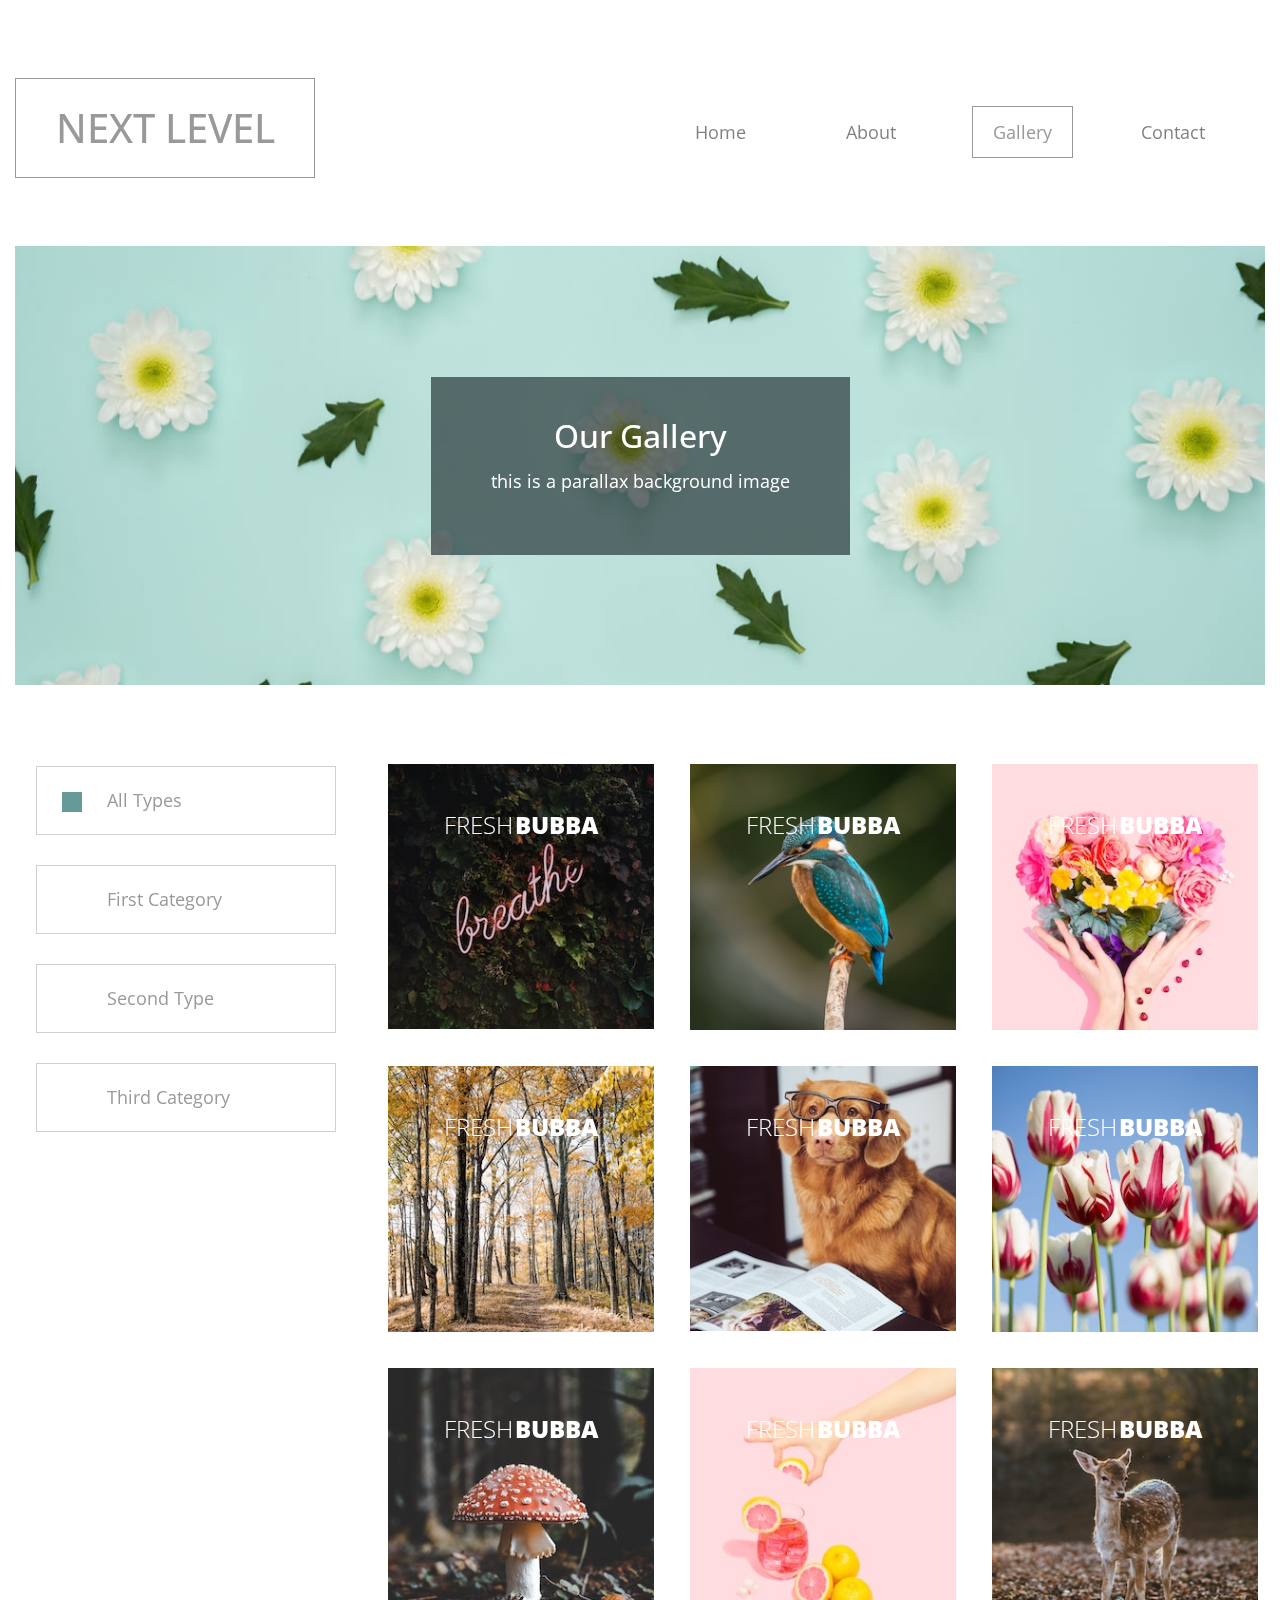
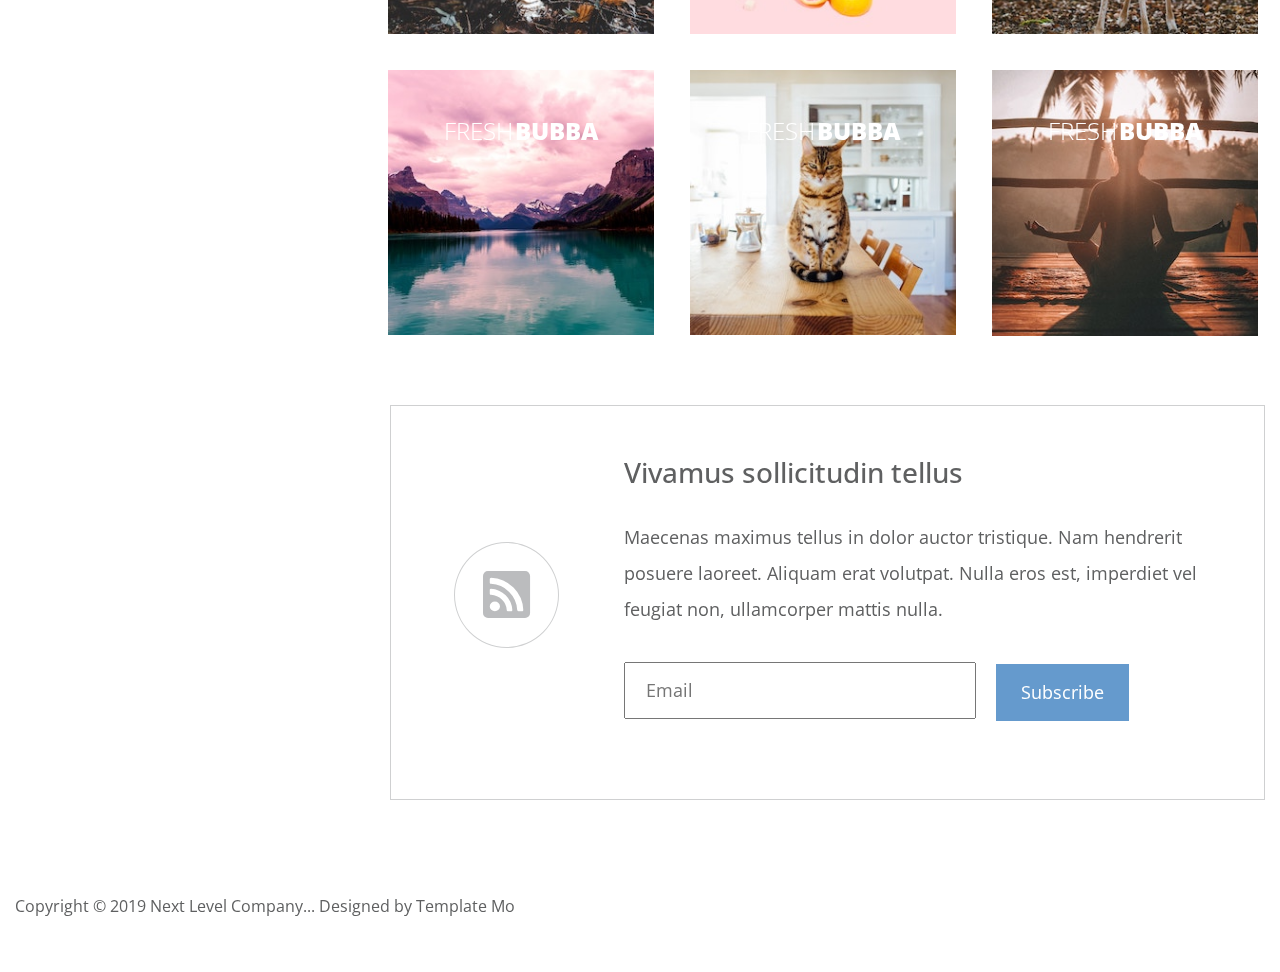
<file: templatemo_532_next_level/gallery.html>
<!DOCTYPE html>
<html lang="en">
  <head>
    <meta charset="UTF-8" />
    <meta name="viewport" content="width=device-width, initial-scale=1.0" />
    <meta http-equiv="X-UA-Compatible" content="ie=edge" />
    <title>Next Level - Gallery</title>
<!--
Next Level CSS Template
https://templatemo.com/tm-532-next-level
-->
    <link rel="stylesheet" href="https://fonts.googleapis.com/css?family=Open+Sans:400,600" />
    <link rel="stylesheet" href="css/all.min.css" />
    <link rel="stylesheet" href="css/bootstrap.min.css" />
    <link rel="stylesheet" href="css/templatemo-style.css" />
  </head>
  <body>
    <div class="container-fluid">
      <div class="row tm-brand-row">
        <div class="col-lg-4 col-10">
          <div class="tm-brand-container">
            <div class="tm-brand-texts">
              <h1 class="text-uppercase tm-brand-name">Next Level</h1>
            </div>
          </div>
        </div>
        <div class="col-lg-8 col-2 tm-nav-col">
          <div class="tm-nav">
            <nav class="navbar navbar-expand-lg navbar-light tm-navbar">
              <button
                class="navbar-toggler"
                type="button"
                data-toggle="collapse"
                data-target="#navbarNav"
                aria-controls="navbarNav"
                aria-expanded="false"
                aria-label="Toggle navigation">
                <span class="navbar-toggler-icon"></span>
              </button>
              <div class="collapse navbar-collapse" id="navbarNav">
                <ul class="navbar-nav ml-auto mr-0">
                  <li class="nav-item">
                    <div class="tm-nav-link-highlight"></div>
                    <a class="nav-link" href="index.html">Home</a>
                  </li>
                  <li class="nav-item">
                    <div class="tm-nav-link-highlight"></div>
                    <a class="nav-link" href="about.html"> About</a>
                  </li>
                  <li class="nav-item active">
                    <div class="tm-nav-link-highlight"></div>
                    <a class="nav-link" href="gallery.html">
                      Gallery <span class="sr-only">(current)</span>
                    </a>
                  </li>
                  <li class="nav-item">
                    <div class="tm-nav-link-highlight"></div>
                    <a class="nav-link" href="contact.html">Contact</a>
                  </li>
                </ul>
              </div>
            </nav>
          </div>
        </div>
      </div>

      <div class="row tm-welcome-row">
        <div class="col-12">
          <div
            class="tm-welcome-parallax tm-center-child"
            data-parallax="scroll"
            data-image-src="img/blooming-bg.jpg"
          >
            <div class="tm-bg-black-transparent tm-parallax-overlay">
              <h2>Our Gallery</h2>
              <p>this is a parallax background image</p>
            </div>
          </div>
        </div>
      </div>

      <section class="row tm-pt-4">
        <div class="col-12 tm-page-cols-container">
          <div class="tm-page-col-left">
            <ul class="tabs clearfix filters-button-group">
              <li>
                <a href="#" class="active" data-filter="*">
                  <div class="tm-tab-icon"></div>
                  All Types
                </a>
              </li>
              <li>
                <a href="#" class="" data-filter=".category-1">
                  <div class="tm-tab-icon"></div>
                  First Category
                </a>
              </li>
              <li>
                <a href="#" class="" data-filter=".category-2">
                  <div class="tm-tab-icon"></div>
                  Second Type
                </a>
              </li>
              <li>
                <a href="#" class="" data-filter=".category-3">
                  <div class="tm-tab-icon"></div>
                  Third Category
                </a>
              </li>
            </ul>
          </div>
          <div class="tm-page-col-right">
            <div class="tm-gallery" id="tmGallery">
              <div class="tm-gallery-item category-1">
                <figure class="effect-bubba">
                  <img
                    src="img/gallery/gallery-item-01.jpg"
                    alt="Gallery item"
                    class="img-fluid"
                  />
                  <figcaption>
                    <h2>Fresh <span>Bubba</span></h2>
                    <p>Bubba likes to appear out of thin air.</p>
                    <a href="#">View more</a>
                  </figcaption>
                </figure>
              </div>
              <div class="tm-gallery-item category-2">
                <figure class="effect-bubba">
                  <img
                    src="img/gallery/gallery-item-02.jpg"
                    alt="Gallery item"
                    class="img-fluid"
                  />
                  <figcaption>
                    <h2>Fresh <span>Bubba</span></h2>
                    <p>Bubba likes to appear out of thin air.</p>
                    <a href="#">View more</a>
                  </figcaption>
                </figure>
              </div>
              <div class="tm-gallery-item category-1">
                <figure class="effect-bubba">
                  <img
                    src="img/gallery/gallery-item-03.jpg"
                    alt="Gallery item"
                    class="img-fluid"
                  />
                  <figcaption>
                    <h2>Fresh <span>Bubba</span></h2>
                    <p>Bubba likes to appear out of thin air.</p>
                    <a href="#">View more</a>
                  </figcaption>
                </figure>
              </div>
              <div class="tm-gallery-item category-3">
                <figure class="effect-bubba">
                  <img
                    src="img/gallery/gallery-item-04.jpg"
                    alt="Gallery item"
                    class="img-fluid"
                  />
                  <figcaption>
                    <h2>Fresh <span>Bubba</span></h2>
                    <p>Bubba likes to appear out of thin air.</p>
                    <a href="#">View more</a>
                  </figcaption>
                </figure>
              </div>
              <div class="tm-gallery-item category-2">
                <figure class="effect-bubba">
                  <img
                    src="img/gallery/gallery-item-05.jpg"
                    alt="Gallery item"
                    class="img-fluid"
                  />
                  <figcaption>
                    <h2>Fresh <span>Bubba</span></h2>
                    <p>Bubba likes to appear out of thin air.</p>
                    <a href="#">View more</a>
                  </figcaption>
                </figure>
              </div>
              <div class="tm-gallery-item category-3">
                <figure class="effect-bubba">
                  <img
                    src="img/gallery/gallery-item-06.jpg"
                    alt="Gallery item"
                    class="img-fluid"
                  />
                  <figcaption>
                    <h2>Fresh <span>Bubba</span></h2>
                    <p>Bubba likes to appear out of thin air.</p>
                    <a href="#">View more</a>
                  </figcaption>
                </figure>
              </div>
              <div class="tm-gallery-item category-3">
                <figure class="effect-bubba">
                  <img
                    src="img/gallery/gallery-item-07.jpg"
                    alt="Gallery item"
                    class="img-fluid"
                  />
                  <figcaption>
                    <h2>Fresh <span>Bubba</span></h2>
                    <p>Bubba likes to appear out of thin air.</p>
                    <a href="#">View more</a>
                  </figcaption>
                </figure>
              </div>
              <div class="tm-gallery-item category-1">
                <figure class="effect-bubba">
                  <img
                    src="img/gallery/gallery-item-08.jpg"
                    alt="Gallery item"
                    class="img-fluid"
                  />
                  <figcaption>
                    <h2>Fresh <span>Bubba</span></h2>
                    <p>Bubba likes to appear out of thin air.</p>
                    <a href="#">View more</a>
                  </figcaption>
                </figure>
              </div>
              <div class="tm-gallery-item category-2">
                <figure class="effect-bubba">
                  <img
                    src="img/gallery/gallery-item-09.jpg"
                    alt="Gallery item"
                    class="img-fluid"
                  />
                  <figcaption>
                    <h2>Fresh <span>Bubba</span></h2>
                    <p>Bubba likes to appear out of thin air.</p>
                    <a href="#">View more</a>
                  </figcaption>
                </figure>
              </div>
              <div class="tm-gallery-item category-3">
                <figure class="effect-bubba">
                  <img
                    src="img/gallery/gallery-item-10.jpg"
                    alt="Gallery item"
                    class="img-fluid"
                  />
                  <figcaption>
                    <h2>Fresh <span>Bubba</span></h2>
                    <p>Bubba likes to appear out of thin air.</p>
                    <a href="#">View more</a>
                  </figcaption>
                </figure>
              </div>
              <div class="tm-gallery-item category-2">
                <figure class="effect-bubba">
                  <img
                    src="img/gallery/gallery-item-11.jpg"
                    alt="Gallery item"
                    class="img-fluid"
                  />
                  <figcaption>
                    <h2>Fresh <span>Bubba</span></h2>
                    <p>Bubba likes to appear out of thin air.</p>
                    <a href="#">View more</a>
                  </figcaption>
                </figure>
              </div>
              <div class="tm-gallery-item category-1">
                <figure class="effect-bubba">
                  <img
                    src="img/gallery/gallery-item-12.jpg"
                    alt="Gallery item"
                    class="img-fluid"
                  />
                  <figcaption>
                    <h2>Fresh <span>Bubba</span></h2>
                    <p>Bubba likes to appear out of thin air.</p>
                    <a href="#">View more</a>
                  </figcaption>
                </figure>
              </div>
            </div>
          </div>
        </div>
      </section>

      <!-- Call to Action -->
      <section class="row" id="tmCallToAction">
        <div class="col-12 tm-page-cols-container tm-call-to-action-col">
          <div class="tm-page-col-right">
            <div class="tm-call-to-action-box">
              <i class="fas fa-3x fa-rss-square tm-call-to-action-icon"></i>
              <div class="tm-call-to-action-text">
                <h3 class="tm-call-to-action-title">
                  Vivamus sollicitudin tellus
                </h3>
                <p class="tm-call-to-action-description">
                  Maecenas maximus tellus in dolor auctor tristique. Nam
                  hendrerit posuere laoreet. Aliquam erat volutpat. Nulla eros
                  est, imperdiet vel feugiat non, ullamcorper mattis nulla.
                </p>
                <form action="#" method="GET" class="tm-call-to-action-form">
                  <input
                    type="email"
                    name="email"
                    placeholder="Email"
                    class="tm-email-input"
                    required
                  />
                  <button type="submit" class="btn btn-primary">
                    Subscribe
                  </button>
                </form>
              </div>
            </div>
          </div>
        </div>
      </section>
      <!-- Page footer -->
      <footer class="row tm-page-footer">
        <p class="col-12 tm-copyright-text mb-0">
          Copyright &copy; 2019 Next Level Company... 
          
          Designed by Template Mo
        </p>
      </footer>
    </div>

    <script src="js/jquery.min.js"></script>
    <script src="js/parallax.min.js"></script>
    <script src="js/imagesloaded.pkgd.min.js"></script>
    <script src="js/isotope.pkgd.min.js"></script>
    <script src="js/bootstrap.min.js"></script>
    <script>
      $(function() {
        /* Isotope Gallery */

        // init isotope
        var $gallery = $(".tm-gallery").isotope({
          itemSelector: ".tm-gallery-item",
          layoutMode: "fitRows"
        });
        // layout Isotope after each image loads
        $gallery.imagesLoaded().progress(function() {
          $gallery.isotope("layout");
        });

        $(".filters-button-group").on("click", "a", function() {
          var filterValue = $(this).attr("data-filter");
          $gallery.isotope({ filter: filterValue });
          console.log("Filter value: " + filterValue);
        });

        /* Tabs */
        $(".tabgroup > div").hide();
        $(".tabgroup > div:first-of-type").show();
        $(".tabs a").click(function(e) {
          e.preventDefault();
          var $this = $(this),
            tabgroup = "#" + $this.parents(".tabs").data("tabgroup"),
            others = $this
              .closest("li")
              .siblings()
              .children("a"),
            target = $this.attr("href");
          others.removeClass("active");
          $this.addClass("active");

          // Scroll to tab content (for mobile)
          if ($(window).width() < 992) {
            $("html, body").animate(
              {
                scrollTop: $("#tmGallery").offset().top
              },
              200
            );
          }
        });
      });
    </script>
  </body>
</html>
</file>
<file: templatemo_532_next_level/css/templatemo-style.css>
/*

Next Level CSS Template

https://templatemo.com/tm-532-next-level

	COLORS:
		Primary: #ca9acd
		Secondary: #669999 
    Gray: #CFD0D1
    
  SPACING:
    pt = padding top
    pb = padding bottom
    mb = margin bottom

    1 = 15px
    2 = 20
    3 = 30
    4 = 40
    5 = 45
    6 = 50
    7 = 55
*/

/*	Overrides */
.tm-text-secondary tm-mb-4:hover
{
  font-size: 18px;
  color: red;
}

html { scroll-behavior: smooth; }

body {
  font-family: "Open Sans", Arial, Helvetica, sans-serif;
  font-size: 18px;
  font-weight: 400;
  overflow-x: hidden;
  padding-top: 78px;
  color: #5f6061;
}

p { line-height: 2; }
a, button { transition: all 0.3s ease; }
a:hover { text-decoration: none; }
label { margin-bottom: 0; }
input { padding: 13px 20px; }

ul {
  margin: 0;
  padding: 0;
}

.btn {
  font-size: 1.1rem;
  padding: 15px 25px;
  border-radius: 0;
}

.btn-primary {
  background-color: #659acd;
  border: none;
}

.btn-secondary {
	background-color: #669999;
	border: none;
}

/* end Overrides */

/* Page Layout */
.container-fluid { max-width: 1430px; }

.tm-page-cols-container {
  display: flex;
  justify-content: space-between;
}

.tm-page-col-left {
  width: 28.56%;
  max-width: 400px;
}

.tm-page-col-right {
  width: 70%;
  margin-left: auto;
  margin-right: 0;
}

.tm-home-section-2-left { padding-right: 40px; }
.tm-home-section-2-right { padding-left: 40px; }

.tm-pt-4 { padding-top: 40px; }
.tm-pt-5 { padding-top: 45px; }
.tm-pt-7 { padding-top: 55px; }
.tm-pb-6 { padding-bottom: 50px; }
.tm-mb-1 { margin-bottom: 15px; }
.tm-mb-2 { margin-bottom: 20px; }
.tm-mb-3 { margin-bottom: 30px; }
.tm-mb-4 { margin-bottom: 40px; }
.tm-mb-5 { margin-bottom: 45px; }
.tm-mb-6 { margin-bottom: 50px; }

.tm-center-child {
  display: flex;
  align-items: center;
  justify-content: center;
}

@media (max-width: 767px) {
  .tm-home-section-2-left {
    padding-right: 15px;
    margin-bottom: 80px;
  }

  .tm-home-section-2-right {
    padding-left: 15px;
  }

  .tm-home-section-2-left,
  .tm-home-section-2-right {
    max-width: 660px;
  }
}

@media (max-width: 991px) {
  .tm-page-col-left {
    width: 100%;
    max-width: 100%;
  }

  .tm-page-col-right { width: 100%; }
}
/* end Page Layout */

/* Colors */

.tm-text-secondary { color: #669999; }
.tm-bg-primary { background-color: #ca9acd; }
.tm-bg-gradient {
  background: linear-gradient(
    135deg,
    #a0c0c0 0%,
    #669999 100%
  ); /* W3C, IE10+, FF16+, Chrome26+, Opera12+, Safari7+ */
}
.tm-bg-black-transparent {
  background-color: rgba(15, 29, 32, 0.6);
  color: white;
}

/* end Colors */

.tm-brand-row { padding-bottom: 30px; }

.tm-welcome-row {
  padding-top: 30px;
  padding-bottom: 40px;
}

.tm-brand-name {
  color: #98999a;
  width: 300px;
  height: 100px;
  border: 1px solid #98999a;
  display: flex;
  align-items: center;
  justify-content: center;
}

@media (max-width: 399px) {
  .tm-brand-name {
    font-size: 2em;
    width: 250px;
    margin-right: 10px;
  }
}

/* Navbar */

.tm-nav-col {
  display: flex;
  align-items: center;
  justify-content: flex-end;
}

.navbar-expand-lg .navbar-nav .nav-link {
  width: 101px;
  height: 52px;
  border: 1px solid transparent;
  text-align: center;
  margin-left: 25px;
  margin-right: 25px;
  display: flex;
  justify-content: center;
  align-items: center;
}

.navbar-light .navbar-nav .nav-link:focus,
.navbar-light .navbar-nav .nav-link:hover,
.navbar-light .navbar-nav .nav-item.active .nav-link {
  border: 1px solid #98999a;
  color: #98999a;
}

.navbar-light .navbar-nav .active > .nav-link,
.navbar-light .navbar-nav .nav-link.active,
.navbar-light .navbar-nav .nav-link.show,
.navbar-light .navbar-nav .show > .nav-link {
  color: #98999a;
}

@media (max-width: 991px) {
  .tm-nav { position: relative; }

  #navbarNav {
    position: absolute;
    top: 52px;
    padding-top: 5px;
    padding-bottom: 5px;
    background-color: rgba(255, 255, 255, 0.9);
    -webkit-box-shadow: 0px 1px 5px 0px rgba(0, 0, 0, 0.15);
    -moz-box-shadow: 0px 1px 5px 0px rgba(0, 0, 0, 0.15);
    box-shadow: 0px 1px 5px 0px rgba(0, 0, 0, 0.15);
    z-index: 1001;
  }

  .tm-navbar {
    background-color: transparent;
    justify-content: flex-end;
    padding-right: 0;
  }

  .navbar-toggler {
    background-color: rgba(255, 255, 255, 0.8);
    background-color: rgba(255, 255, 255, 0.9);
    -webkit-box-shadow: 0px 0px 5px 0px rgba(0, 0, 0, 0.15);
    -moz-box-shadow: 0px 0px 5px 0px rgba(0, 0, 0, 0.15);
    box-shadow: 0px 0px 5px 0px rgba(0, 0, 0, 0.15);
  }

  .navbar-expand-lg .navbar-nav .nav-link {
    height: 45px;
    margin: 5px 15px;
  }
}

/* end Navbar */

ul.tm-list-plus li {
  list-style: none;
  margin-bottom: 12px;
}

ul.tm-list-plus li:before {
  content: "+";
  margin-right: 10px;
}

/* Welcome */
.tm-welcome-box {
  height: 440px;
  display: flex;
  align-items: center;
  justify-content: center;
}

.tm-welcome-parallax {
  min-height: 440px;
  background: transparent;
}

.tm-small-parallax {
  min-height: 240px; 
  background: transparent;
}

.tm-welcome-text {
  max-width: 320px;
  width: 100%;
  padding: 15px 25px 15px 15px;
  color: white;
  font-size: 1.3rem;
  margin-bottom: 0;
  text-align: right;
}

@media (max-width: 991px) {
  .tm-welcome-box {
    margin-bottom: 20px;
    height: auto;
    min-height: 250px;
  }

  .tm-page-cols-container { flex-direction: column; }
}

/* Call to Action */

#tmCallToAction {
  padding-top: 50px;
  padding-bottom: 40px;
}

.tm-call-to-action-box {
  color: #5f6061;
  border: 1px solid #cfd0d1;
  padding: 50px 63px 65px;
  display: flex;
  align-items: center;
}

.tm-call-to-action-icon {
  padding: 25px 28px;
  border: 1px solid #cfd0d1;
  border-radius: 50%;
  color: #bbbcbe;
}

.tm-call-to-action-title { margin-bottom: 30px; }
.tm-call-to-action-text { margin-left: 65px; }
.tm-call-to-action-description { margin-bottom: 35px; }

.tm-call-to-action-form .tm-email-input {
  max-width: 352px;
  width: 100%;
  margin: 0 15px 15px 0;
}

@media (max-width: 660px) {
  .tm-call-to-action-box { flex-direction: column; }

  .tm-call-to-action-text {
    margin-left: 0;
    margin-top: 50px;
  }
}

/* end Call to Action */

/* Copyright and Page Footer */

.tm-copyright-text { font-size: 1rem; }
.tm-copyright-link { color: #5f6061; }

.tm-page-footer {
  padding-top: 50px;
  padding-bottom: 50px;
}

/* end Copyright and Page Footer */

/* About Page */
.tabs { list-style: none; }

.tabs > li > a {
  border: 1px solid #cfd0d1;
  color: #999a9b;
  padding: 20px 25px;
  display: block;
  max-width: 300px;
  margin: 0 auto 30px;
}

.tm-tab-icon {
  width: 20px;
  height: 20px;
  display: inline-block;
  background-color: transparent;
  vertical-align: middle;
  margin-right: 20px;
  transition: all 0.3s ease;
}

.tabs > li > a.active .tm-tab-icon,
.tabs > li > a:hover .tm-tab-icon {
  background-color: #669999;
}

.tm-about-person { max-width: 280px; }

.tm-about-social-icon {
  width: 42px;
  height: 42px;
  margin-left: 10px;
  margin-right: 10px;
  background-color: #cfd0d1;
  color: white;
  border-radius: 50%;
  font-size: 1.4rem;
  padding-top: 10px;
  transition: all 0.3s ease;
}

.tm-about-social-link:hover > .tm-about-social-icon {
  background-color: #979899;
}

@media (max-width: 767px) {
  .tm-about-person { margin-bottom: 50px; }
}

/* Gallery */

.tm-parallax-overlay {
  padding: 40px 60px;
  width: auto;
  display: inline-block;
  text-align: center;  
}

.tm-gallery {
  margin: -20px -20px 0;
  max-width: 960px;
}

.tm-gallery-item {
  width: 29%;
  margin: 2%;
}

.filters-button-group { padding-right: 15px; }

/* 
  Gallery Item Hover Effect
  https://tympanus.net/codrops/2014/06/19/ideas-for-subtle-hover-effects/
*/

/* Common style */
.tm-gallery-item figure {
	position: relative;
	float: left;
	overflow: hidden;
	margin-bottom: 0;
	background: #3085a3;
	text-align: center;
	cursor: pointer;
}

.tm-gallery-item figure img {
	position: relative;
	display: block;
	min-height: 100%;
	max-width: 100%;
	opacity: 0.8;
}

.tm-gallery-item figure figcaption {
	padding: 1em;
	color: #fff;
	text-transform: uppercase;
	font-size: 1.25em;
	-webkit-backface-visibility: hidden;
	backface-visibility: hidden;
}

.tm-gallery-item figure figcaption::before,
.tm-gallery-item figure figcaption::after {
	pointer-events: none;
}

.tm-gallery-item figure figcaption,
.tm-gallery-item figure figcaption > a {
	position: absolute;
	top: 0;
	left: 0;
	width: 100%;
	height: 100%;
}

/* Anchor will cover the whole item by default */
/* For some effects it will show as a button */
.tm-gallery-item figure figcaption > a {
	z-index: 1000;
	text-indent: 200%;
	white-space: nowrap;
	font-size: 0;
	opacity: 0;
}

.tm-gallery-item figure h2 {
	word-spacing: -0.15em;
	font-weight: 300;
}

.tm-gallery-item figure h2 span {	font-weight: 800; }

.tm-gallery-item figure h2,
.tm-gallery-item figure p {
	margin: 0;
}

.tm-gallery-item figure p {
	letter-spacing: 1px;
	font-size: 68.5%;
}

/*---------------*/
/***** Bubba *****/
/*---------------*/

figure.effect-bubba {	background: #9e5406; }

figure.effect-bubba img {
	opacity: 1;
	-webkit-transition: opacity 0.35s;
	transition: opacity 0.35s;
}

figure.effect-bubba:hover img {
	opacity: 0.4;
}

figure.effect-bubba figcaption::before,
figure.effect-bubba figcaption::after {
	position: absolute;
	top: 15px;
	right: 15px;
	bottom: 15px;
	left: 15px;
	content: '';
	opacity: 0;
	-webkit-transition: opacity 0.35s, -webkit-transform 0.35s;
	transition: opacity 0.35s, transform 0.35s;
}

figure.effect-bubba figcaption::before {
	border-top: 1px solid #fff;
	border-bottom: 1px solid #fff;
	-webkit-transform: scale(0,1);
	transform: scale(0,1);
}

figure.effect-bubba figcaption::after {
	border-right: 1px solid #fff;
	border-left: 1px solid #fff;
	-webkit-transform: scale(1,0);
	transform: scale(1,0);
}

figure.effect-bubba h2 {
	font-size: 1.5rem;
	padding-top: 20%;
	-webkit-transition: -webkit-transform 0.35s;
	transition: transform 0.35s;
	-webkit-transform: translate3d(0,-20px,0);
	transform: translate3d(0,-20px,0);
}

figure.effect-bubba p {
	width: 100%;
	padding: 10px;
	opacity: 0;
	-webkit-transition: opacity 0.35s, -webkit-transform 0.35s;
	transition: opacity 0.35s, transform 0.35s;
	-webkit-transform: translate3d(0,20px,0);
	transform: translate3d(0,20px,0);
}

figure.effect-bubba:hover figcaption::before,
figure.effect-bubba:hover figcaption::after {
	opacity: 1;
	-webkit-transform: scale(1);
	transform: scale(1);
}

figure.effect-bubba:hover h2,
figure.effect-bubba:hover p {
	opacity: 1;
	-webkit-transform: translate3d(0,0,0);
	transform: translate3d(0,0,0);
}

@media (max-width: 767px) {
  .tm-gallery {
    max-width: 600px;
    margin-left: auto;
    margin-right: auto;
  }
  .tm-gallery-item { width: 46%; }

  .filters-button-group {
    padding-right: 0;
    padding-bottom: 30px;
  }
}

@media (max-width: 400px) {
  .tm-gallery { max-width: 280px; }

  .tm-gallery-item {
    width: 100%;
    margin-left: 0;
    margin-right: 0;
  }
}

/* end Gallery */

/* Contact */

.tm-contact-container {
	max-width: 375px;
	padding-left: 60px;
	padding-right: 15px;
}

.tm-address-container {	margin-bottom: 95px; }

@media (max-width: 991px) and (min-width: 660px) {
	.tm-contact-container {
		max-width: 100%;
		display: flex;
	}

	.tm-address-container,
	.tm-location-container {
		width: 50%;
	}
}

.tm-form-container {
	padding-left: 90px;
	padding-right: 90px;
}

@media (max-width: 767px) {
  .tm-contact-container { padding-left: 15px; }

  .tm-form-container {
    padding-left: 15px;
    padding-right: 15px;
  }
}

#tm_contact_form {
	max-width: 524px;
	width: 100%;
	padding:40px;
}
.form-group { margin-bottom: 35px; }
.form-group-2 { margin-bottom: 65px; }

.form-control {
	padding-top: 15px;
	padding-bottom: 15px;
	height: auto;
	color: #669999;
}
.form-control::placeholder { /* Chrome, Firefox, Opera, Safari 10.1+ */
  color: #669999;
  opacity: 1; /* Firefox */
}

.form-control:-ms-input-placeholder { /* Internet Explorer 10-11 */
  color: #669999;
}

.form-control::-ms-input-placeholder { /* Microsoft Edge */
  color: #669999;
}

.tm-select {
	-webkit-appearance: none;
	-mox-appearance: none;
	font-size: 1rem;
	color: #669999;	
	background: url("../img/select-arrow.png") no-repeat right center;
	background-color: transparent;
	border: none;
	border-bottom: 1px solid #98999A;		    
	border-radius: 0;
	width: 100%;
	height: 50px;
	padding-left: 10px;
	padding-right: 10px;
}

.tm-choices-container { display: flex; }
.tm-w-50 { width: 50%; }

@media (max-width: 450px) {
  .tm-choices-container { flex-direction: column; }

  .tm-w-50 {
    width: 100%;
    margin-bottom: 20px;
  }
}

/* Radio buttons */

[type="radio"]:not(:checked)+span, [type="radio"]:checked+span {
    position: relative;
    padding-left: 35px;
    cursor: pointer;
    display: inline-block;
    height: 25px;
    line-height: 25px;
    font-size: 1rem;
    -webkit-transition: .28s ease;
    transition: .28s ease;
    -webkit-user-select: none;
    -moz-user-select: none;
    -ms-user-select: none;
    user-select: none;
}

[type="radio"]:not(:checked) + span, [type="radio"]:checked + span {
    font-size: 18px;
    padding-left: 40px;
}
[type="radio"]:not(:checked), [type="radio"]:checked {
    position: absolute;
    opacity: 0;
    pointer-events: none;
}

[type="radio"]:not(:checked)+span:before, 
[type="radio"]:not(:checked)+span:after {
    border: 2px solid #A6A7A8;
}

[type="radio"]:not(:checked)+span:before, 
[type="radio"]:not(:checked)+span:after, 
[type="radio"]:checked+span:before, 
[type="radio"]:checked+span:after, 
[type="radio"].with-gap:checked+span:before, 
[type="radio"].with-gap:checked+span:after {
    border-radius: 50%;
}

[type="radio"]+span:before, 
[type="radio"]+span:after {
    content: '';
    position: absolute;
    left: 0;
    top: 0;
    margin: 4px;
    width: 16px;
    height: 16px;
    z-index: 0;
    -webkit-transition: .28s ease;
    transition: .28s ease;
}

[type="radio"] + span:before, 
[type="radio"] + span:after {
    border-color: #686868;
    width: 25px;
    height: 25px;
    top: -4px;
}

[type="radio"]:not(:checked)+span, 
[type="radio"]:checked+span {
    position: relative;
    padding-left: 45px;
    cursor: pointer;
    display: inline-block;
    height: 25px;
    line-height: 25px;
    font-size: 1rem;
    -webkit-transition: .28s ease;
    transition: .28s ease;
    -webkit-user-select: none;
    -moz-user-select: none;
    -ms-user-select: none;
    user-select: none;
}

[type="radio"]:checked + span, 
[type="checkbox"].filled-in:checked + span {
    color: #669999;
}

[type="radio"]:checked+span:before {
    border: 2px solid transparent;
}

[type="radio"]:checked+span:after, 
[type="radio"].with-gap:checked+span:before, 
[type="radio"].with-gap:checked+span:after {
    border: 2px solid #669999;
}

[type="radio"]:checked+span:after, 
[type="radio"].with-gap:checked+span:after {
    background-color: #669999;
}

[type="radio"].with-gap:checked+span:after {
    -webkit-transform: scale(0.5);
    transform: scale(0.5);
}

/* end Radio buttons */

/* Checkbox */

[type="checkbox"]:not(:checked), 
[type="checkbox"]:checked {
    position: absolute;
    opacity: 0;
    pointer-events: none;
}

[type="checkbox"]+span:not(.lever):before, 
[type="checkbox"]:not(.filled-in)+span:not(.lever):after {
    content: '';
    position: absolute;
    top: 0;
    left: 0;
    width: 18px;
    height: 18px;
    z-index: 0;
    border: 2px solid #5a5a5a;
    border-radius: 1px;
    margin-top: 3px;
    -webkit-transition: .2s;
    transition: .2s;
}

[type="checkbox"].filled-in+span:not(.lever):before, 
[type="checkbox"].filled-in+span:not(.lever):after {
    content: '';
    left: 0;
    position: absolute;
    -webkit-transition: border .25s, background-color .25s, width .20s .1s, height .20s .1s, top .20s .1s, left .20s .1s;
    transition: border .25s, background-color .25s, width .20s .1s, height .20s .1s, top .20s .1s, left .20s .1s;
    z-index: 1;
}

[type="checkbox"].filled-in:not(:checked)+span:not(.lever):before {
    width: 0;
    height: 0;
    border: 3px solid transparent;
    left: 6px;
    top: 10px;
    -webkit-transform: rotateZ(37deg);
    transform: rotateZ(37deg);
    -webkit-transform-origin: 100% 100%;
    transform-origin: 100% 100%;
}

[type="checkbox"].filled-in+span:not(.lever):after {
    border-radius: 2px;
}

[type="checkbox"].filled-in+span:not(.lever):before, 
[type="checkbox"].filled-in+span:not(.lever):after {
    content: '';
    left: 0;
    position: absolute;
    -webkit-transition: border .25s, background-color .25s, width .20s .1s, height .20s .1s, top .20s .1s, left .20s .1s;
    transition: border .25s, background-color .25s, width .20s .1s, height .20s .1s, top .20s .1s, left .20s .1s;
    z-index: 1;
}

[type="checkbox"].filled-in:not(:checked)+span:not(.lever):after {
    height: 20px;
    width: 20px;
    background-color: transparent;
    border: 2px solid #669999;
    top: 0px;
    z-index: 0;
}

[type="checkbox"].filled-in:checked + span:not(.lever):after, 
[type="checkbox"].filled-in:not(:checked) + span:not(.lever):after {
    width: 35px;
    height: 35px;
}

[type="checkbox"].filled-in:not(:checked) + span:not(.lever):after {
    border-color: #A6A7A8;
}

[type="checkbox"]+span:not(.lever) {
    position: relative;
    padding-left: 47px;
    cursor: pointer;
    display: inline-block;
    height: 35px;
    line-height: 35px;
    font-size: 1rem;
    -webkit-user-select: none;
    -moz-user-select: none;
    -ms-user-select: none;
    user-select: none;
}

[type="checkbox"]:checked+span:not(.lever):before {
    top: -4px;
    left: -5px;
    width: 12px;
    height: 22px;
    border-top: 2px solid transparent;
    border-left: 2px solid transparent;
    border-right: 2px solid #26a69a;
    border-bottom: 2px solid #26a69a;
    -webkit-transform: rotate(40deg);
    transform: rotate(40deg);
    -webkit-backface-visibility: hidden;
    backface-visibility: hidden;
    -webkit-transform-origin: 100% 100%;
    transform-origin: 100% 100%;
}

[type="checkbox"].filled-in:checked+span:not(.lever):before {
    top: 0;
    left: 1px;
    width: 8px;
    height: 13px;
    border-top: 2px solid transparent;
    border-left: 2px solid transparent;
    border-right: 2px solid #fff;
    border-bottom: 2px solid #fff;
    -webkit-transform: rotateZ(39deg);
    transform: rotateZ(39deg);
    -webkit-transform-origin: 100% 100%;
    transform-origin: 100% 100%;
}

[type="checkbox"].filled-in:checked + span:not(.lever):before {
    width: 14px;
    height: 25px;
    border-right: 3px solid #fff;
    border-bottom: 3px solid #fff;
}

[type="checkbox"].filled-in:checked+span:not(.lever):after {
    top: 0;
    width: 35px;
    height: 35px;
    border: 2px solid #26a69a;
    background-color: #26a69a;
    z-index: 0;
}

/* end Checkbox */

textarea.form-control {
  border-color: #669999; 
  padding: 15px 20px;
}

.file-upload-container {
	display: flex;
	justify-content: space-between;	
}

.btn-outline {
	border: 1px solid #98999A;
	color: #669999;
  cursor: pointer;
	padding: 12px 35px;
	width: 140px;
	margin-left: 20px;
}

#file_name_label { width: calc(100% - 160px); }

@media (max-width: 500px) {
  .file-upload-container { flex-direction: column; }
  #file_name_label { width: 100%; }

  .btn-outline {
    margin-left: 0;
    margin-top: 20px;
  }
}

#file_name_label::placeholder { /* Chrome, Firefox, Opera, Safari 10.1+ */
  color: #669999;
  opacity: 1; /* Firefox */
}

#file_name_label:-ms-input-placeholder { /* Internet Explorer 10-11 */
  color: #669999;
}

#file_name_label::-ms-input-placeholder { /* Microsoft Edge */
  color: #669999;
}

.tm-btn-submit {
	font-size: 1.2rem;
	padding: 12px 40px;
}

/* end Contact */
</file>
<file: templatemo_532_next_level/css/personal.css>
h3:hover
{
    color: red;
}

h1
{
    animation-name: slideIn;
    animation-duration: 3s;
    animation-iteration-count: infinite;
}



@keyframes slideIn
{
    from{
        margin-left: 10%;
        width: 100%;
        font-size: 10px;

    }
    to
    {
        margin-left: 50%;
        width: 50%;
        font-size: 25Npx;
        color: black;
    }
}
</file>
